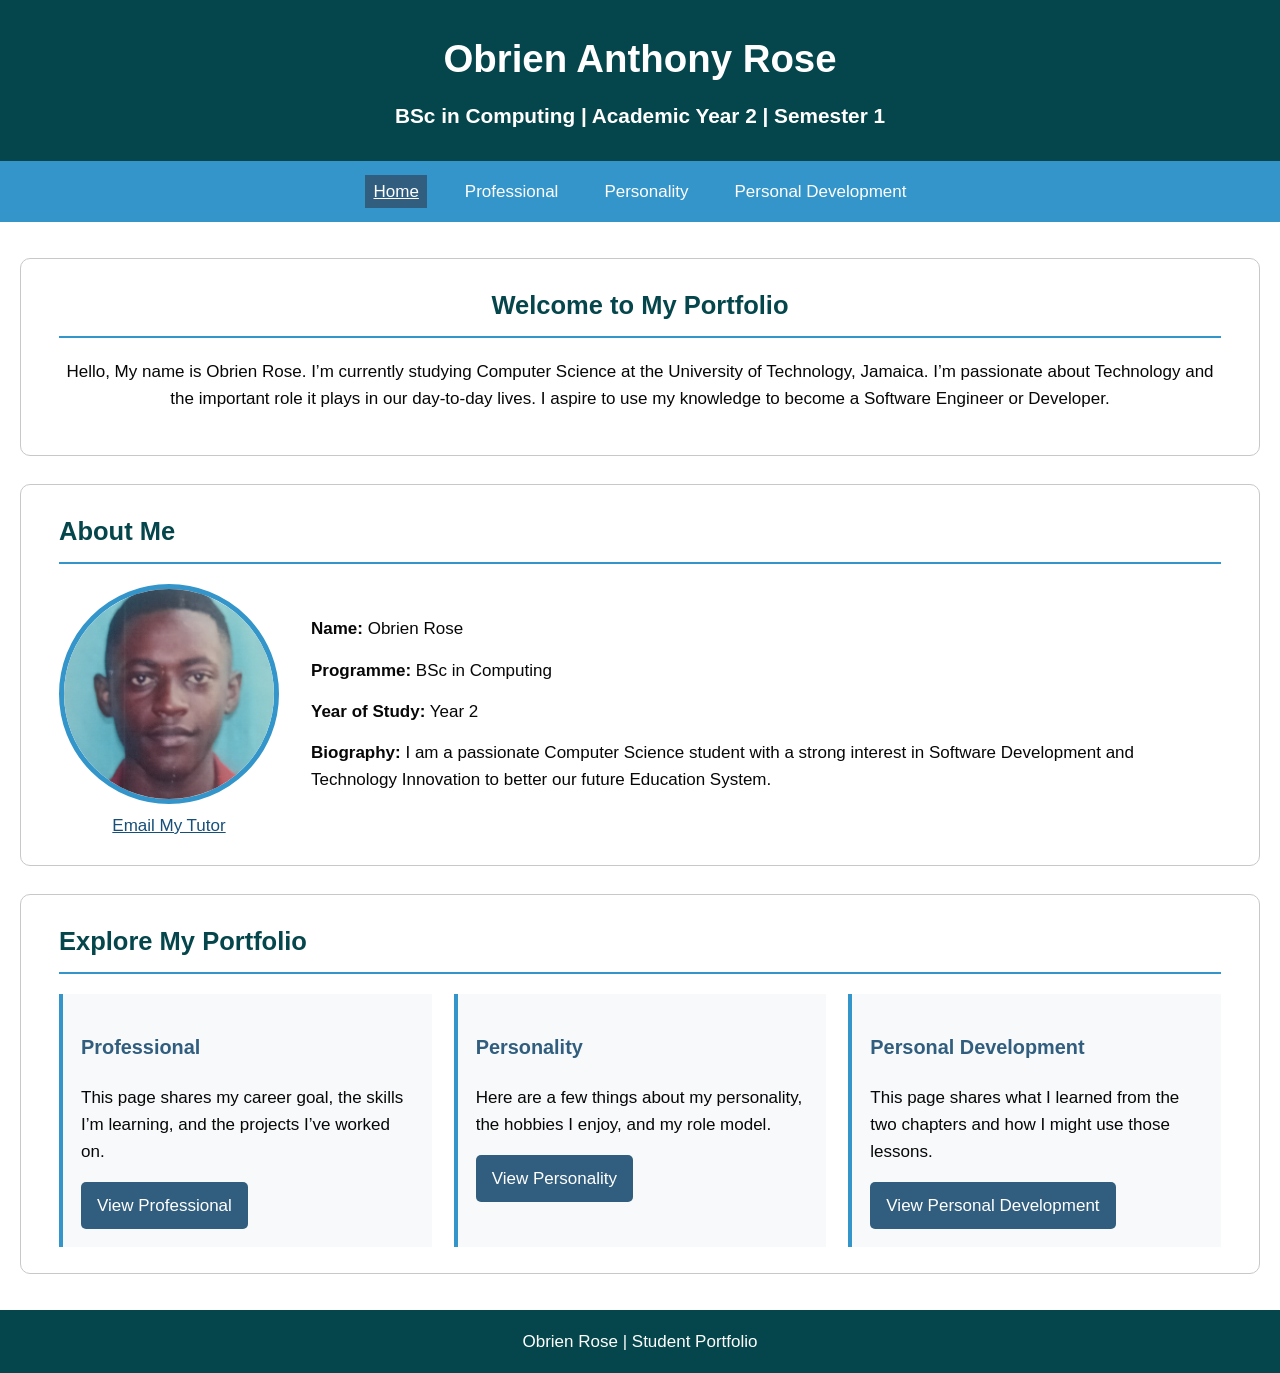
<file: Codes/index.html>
<!DOCTYPE html>
<html lang="en">
<head>
  <meta charset="UTF-8">
  <meta name="viewport" content="width=device-width, initial-scale=1.0">
  <title>Home | Obrien Rose</title>
  <link rel="stylesheet" href="style.css">
</head>
<body>
  <header class="masthead">
    <h1>Obrien Anthony Rose</h1>
    <p>BSc in Computing | Academic Year 2 | Semester 1</p>
  </header>

  <nav class="main-nav" aria-label="Main navigation">
    <a class="current" href="index.html">Home</a>
    <a href="professional.html">Professional</a>
    <a href="personality.html">Personality</a>
    <a href="personal-development.html">Personal Development</a>
  </nav>

  <main class="page-wrap">
    <section class="panel welcome-panel">
      <h2>Welcome to My Portfolio</h2>
      <p>Hello, My name is Obrien Rose. I’m currently studying Computer Science at the University of Technology, Jamaica. I’m passionate about Technology and the important role it plays in our day-to-day lives. I aspire to use my knowledge to become a Software Engineer or Developer.</p>
    </section>

    <section class="panel">
      <h2>About Me</h2>
      <div class="profile-row">
        <a class="profile-photo-link"
           href="mailto:canuli@utech.edu.jm?subject=CIT2011%20Individual%20Assignment%20%231%20-%20Portfolio%20Website%20-%20Obrien%20Rose%20-%202509101">
          <img class="profile-photo"
               src="..\Assets\Utech Identification Photo.jpg"
              alt="Photo of Obrien Rose">
          <span>Email My Tutor</span>
        </a>

        <div class="profile-facts">
          <p><strong>Name:</strong> Obrien Rose</p>
          <p><strong>Programme:</strong> BSc in Computing</p>
          <p><strong>Year of Study:</strong> Year 2</p>
          <p><strong>Biography:</strong> I am a passionate Computer Science student with a strong interest in Software Development and Technology Innovation to better our future Education System.</p>
        </div>
      </div>
    </section>

    <section class="panel">
      <h2>Explore My Portfolio</h2>
      <div class="link-grid">
        <article>
          <h3>Professional</h3>
          <p>This page shares my career goal, the skills I’m learning, and the projects I’ve worked on.</p>
          <a class="button-link" href="professional.html">View Professional</a>
        </article>

        <article>
          <h3>Personality</h3>
          <p>Here are a few things about my personality, the hobbies I enjoy, and my role model.</p>
          <a class="button-link" href="personality.html">View Personality</a>
        </article>

        <article>
          <h3>Personal Development</h3>
          <p>This page shares what I learned from the two chapters and how I might use those lessons.</p>
          <a class="button-link" href="personal-development.html">View Personal Development</a>
        </article>
      </div>
    </section>
  </main>

  <footer>
    <p>Obrien Rose | Student Portfolio</p>
  </footer>
</body>
</html>
</file>
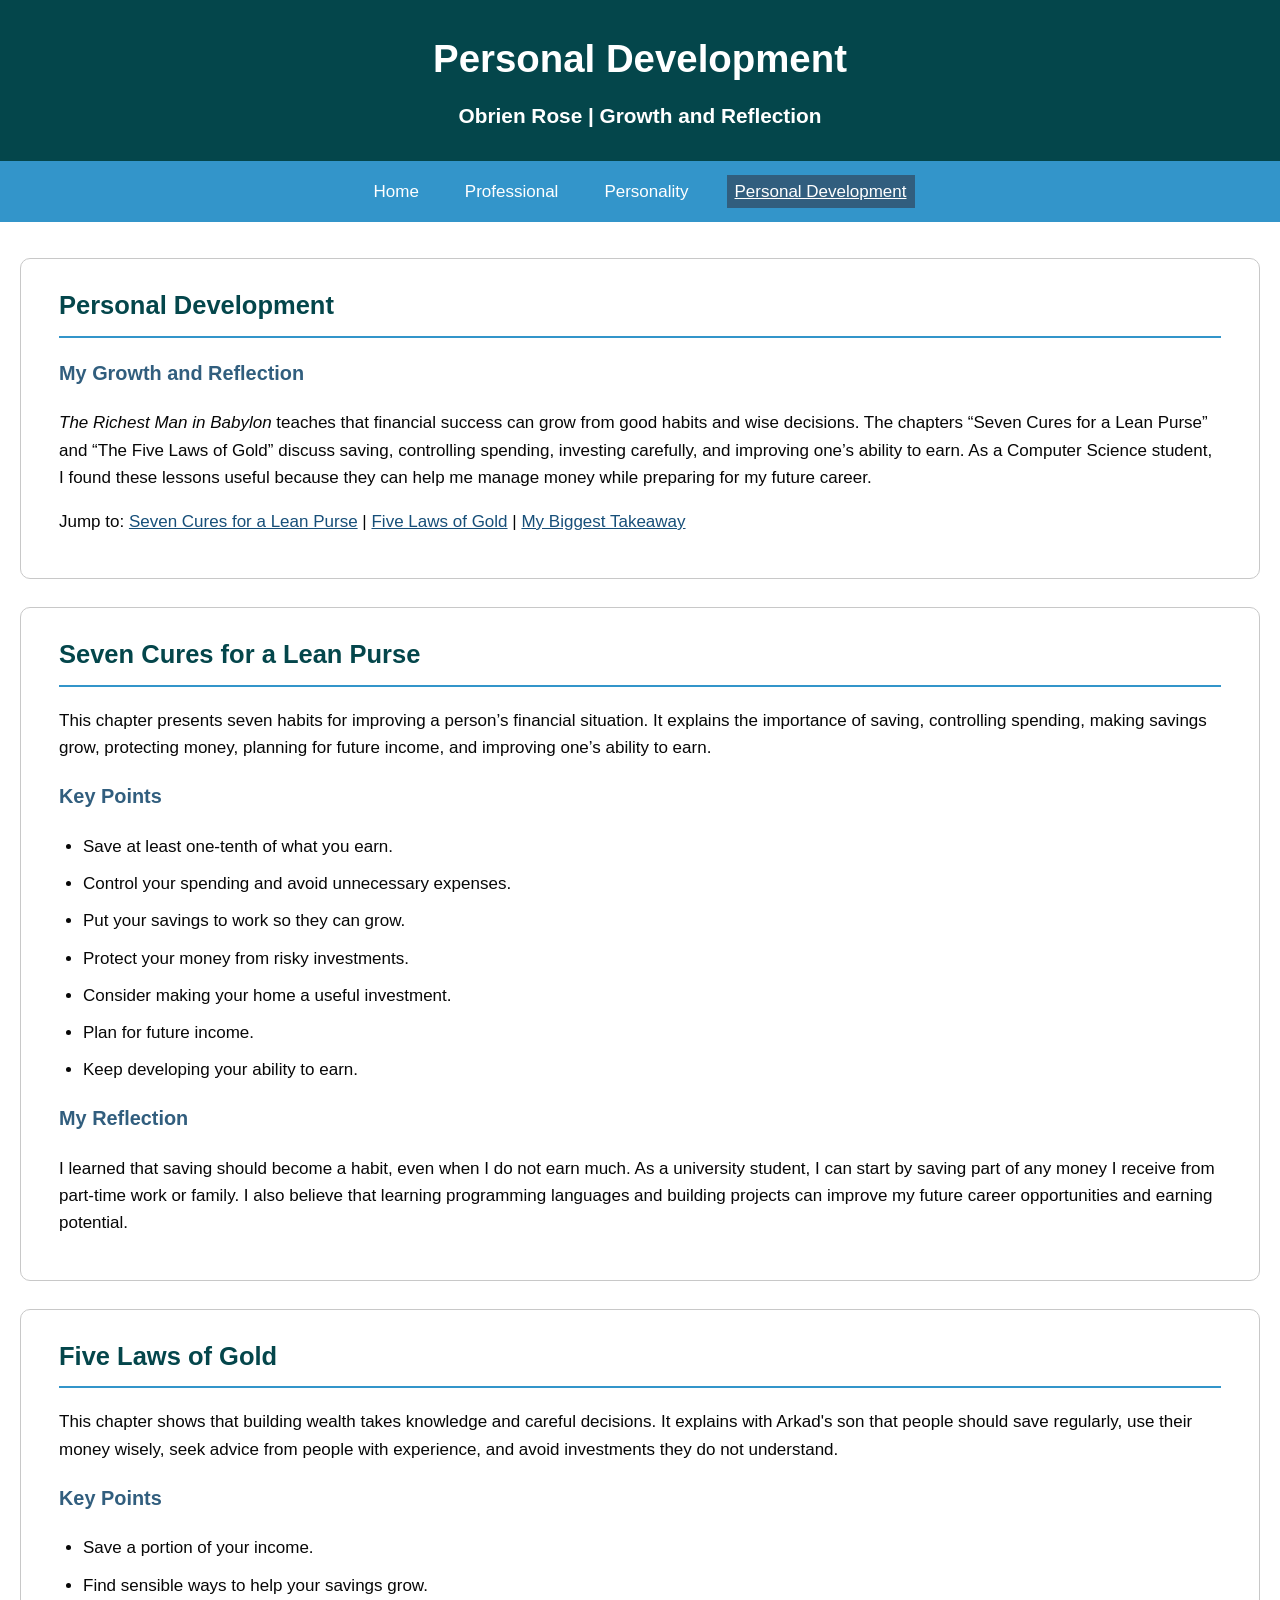
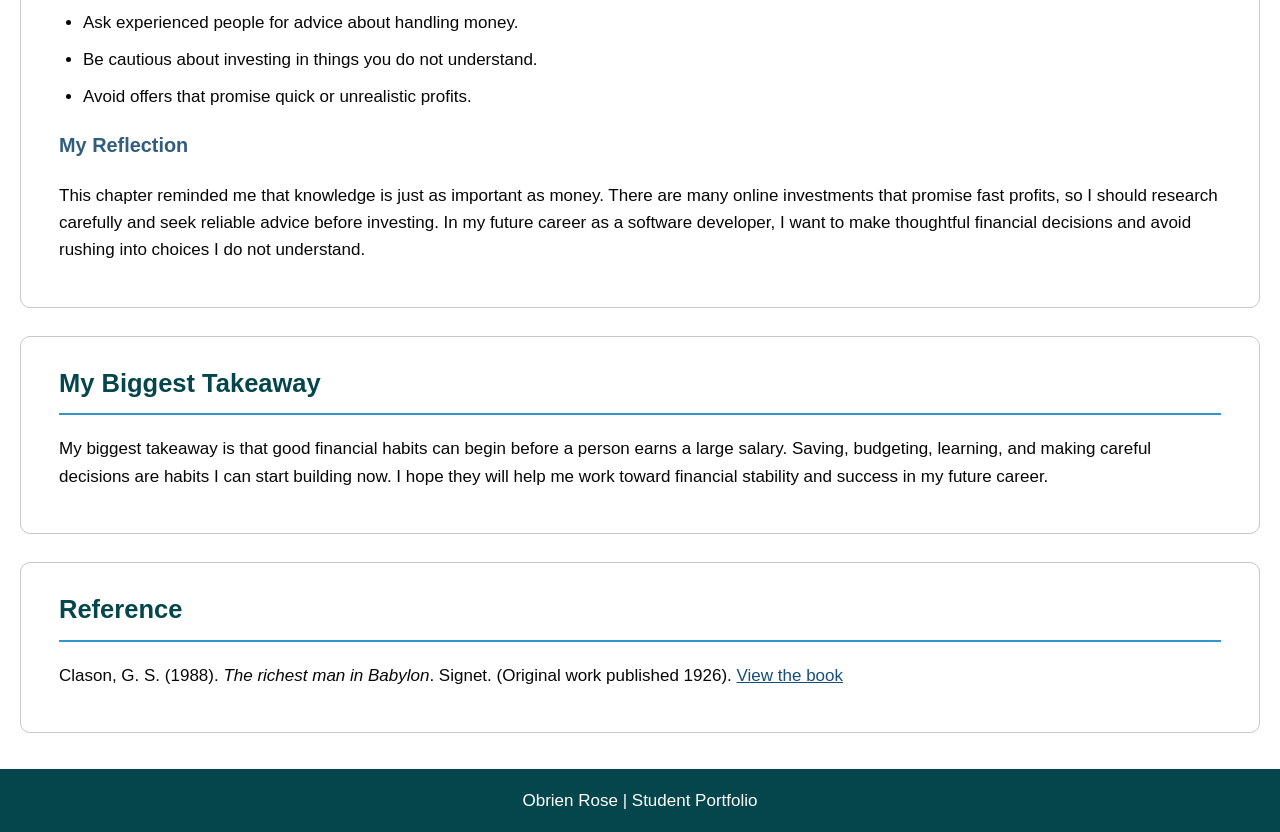
<file: Codes/personal-development.html>
<!DOCTYPE html>
<html lang="en">
<head>
  <meta charset="UTF-8">
  <meta name="viewport" content="width=device-width, initial-scale=1.0">
  <title>Personal Development | Obrien Rose</title>
  <link rel="stylesheet" href="style.css">
</head>
<body>
  <header class="masthead">
    <h1>Personal Development</h1>
    <p>Obrien Rose | Growth and Reflection</p>
  </header>

  <nav class="main-nav" aria-label="Main navigation">
    <a href="index.html">Home</a>
    <a href="professional.html">Professional</a>
    <a href="personality.html">Personality</a>
    <a class="current" href="personal-development.html">
      Personal Development
    </a>
  </nav>

  <main class="page-wrap">
    <section class="panel">
      <h2>Personal Development</h2>
      <h3>My Growth and Reflection</h3>

      <p>
        <em>The Richest Man in Babylon</em> teaches that financial success
        can grow from good habits and wise decisions. The chapters
        “Seven Cures for a Lean Purse” and “The Five Laws of Gold” discuss
        saving, controlling spending, investing carefully, and improving
        one’s ability to earn. As a Computer Science student, I found these
        lessons useful because they can help me manage money while
        preparing for my future career.
      </p>

      <p>
        Jump to:
        <a href="#seven-cures">Seven Cures for a Lean Purse</a> |
        <a href="#five-laws">Five Laws of Gold</a> |
        <a href="#biggest-takeaway">My Biggest Takeaway</a>
      </p>
    </section>

    <section class="panel" id="seven-cures">
      <h2>Seven Cures for a Lean Purse</h2>

      <p>
        This chapter presents seven habits for improving a person’s
        financial situation. It explains the importance of saving,
        controlling spending, making savings grow, protecting money,
        planning for future income, and improving one’s ability to earn.
      </p>

      <h3>Key Points</h3>
      <ul>
        <li>Save at least one-tenth of what you earn.</li>
        <li>Control your spending and avoid unnecessary expenses.</li>
        <li>Put your savings to work so they can grow.</li>
        <li>Protect your money from risky investments.</li>
        <li>Consider making your home a useful investment.</li>
        <li>Plan for future income.</li>
        <li>Keep developing your ability to earn.</li>
      </ul>

      <h3>My Reflection</h3>
      <p>
        I learned that saving should become a habit, even when I do not earn
        much. As a university student, I can start by saving part of any
        money I receive from part-time work or family. I also believe that
        learning programming languages and building projects can improve
        my future career opportunities and earning potential.
      </p>
    </section>

    <section class="panel" id="five-laws">
      <h2>Five Laws of Gold</h2>

      <p>
        This chapter shows that building wealth takes knowledge and
        careful decisions. It explains with Arkad's son that people should save regularly,
        use their money wisely, seek advice from people with experience,
        and avoid investments they do not understand.
      </p>

      <h3>Key Points</h3>
      <ul>
        <li>Save a portion of your income.</li>
        <li>Find sensible ways to help your savings grow.</li>
        <li>Ask experienced people for advice about handling money.</li>
        <li>Be cautious about investing in things you do not understand.</li>
        <li>Avoid offers that promise quick or unrealistic profits.</li>
      </ul>

      <h3>My Reflection</h3>
      <p>
        This chapter reminded me that knowledge is just as important as
        money. There are many online investments that promise fast
        profits, so I should research carefully and seek reliable advice
        before investing. In my future career as a software developer, I
        want to make thoughtful financial decisions and avoid rushing into
        choices I do not understand.
      </p>
    </section>

    <section class="panel" id="biggest-takeaway">
      <h2>My Biggest Takeaway</h2>

      <p>
        My biggest takeaway is that good financial habits can begin before
        a person earns a large salary. Saving, budgeting, learning, and
        making careful decisions are habits I can start building now. I
        hope they will help me work toward financial stability and success
        in my future career.
      </p>
    </section>

    <section class="panel">
      <h2>Reference</h2>

      <p>
        Clason, G. S. (1988).
        <em>The richest man in Babylon</em>. Signet.
        (Original work published 1926).
        <a href="https://icrrd.com/public/media/16-05-2021-070111The-Richest-Man-in-Babylon.pdf"
           target="_blank"
           rel="noopener noreferrer">
          View the book
        </a>
      </p>
    </section>
  </main>

  <footer>
    <p>Obrien Rose | Student Portfolio</p>
  </footer>
</body>
</html>
</file>
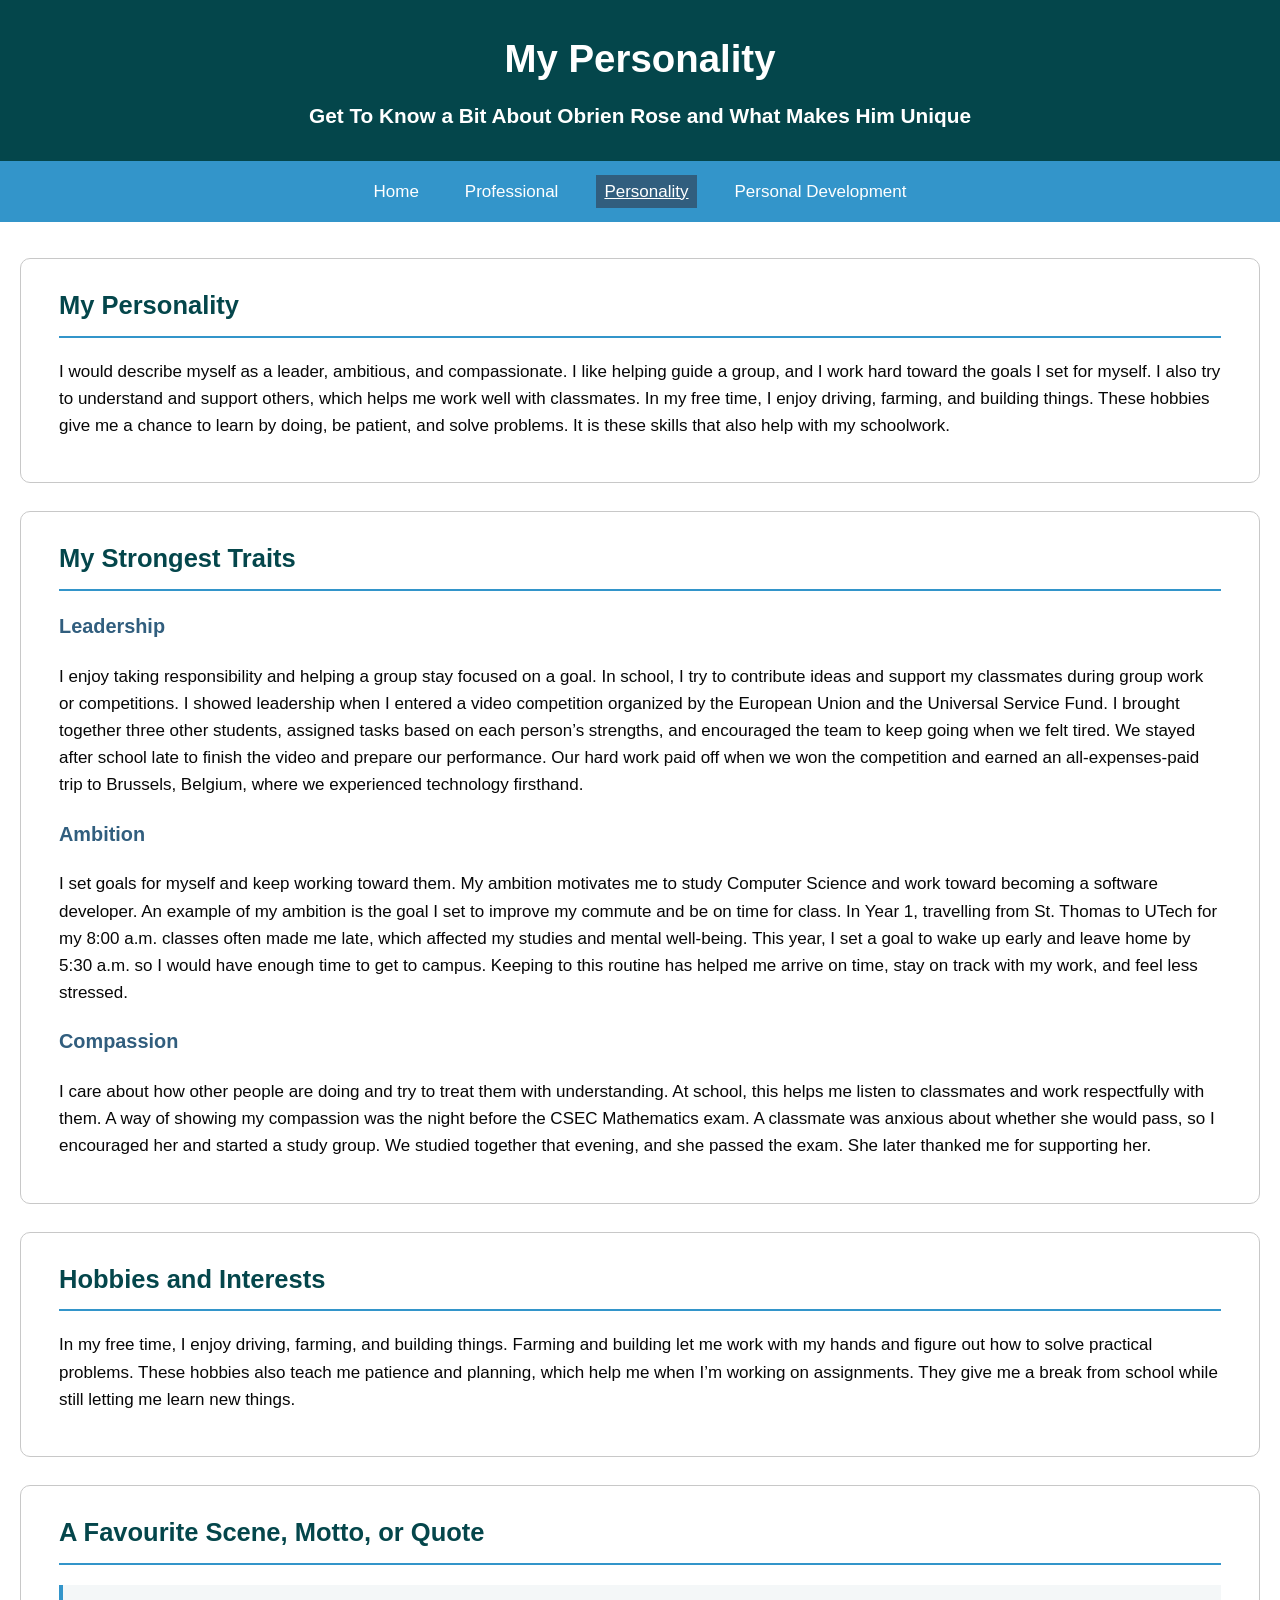
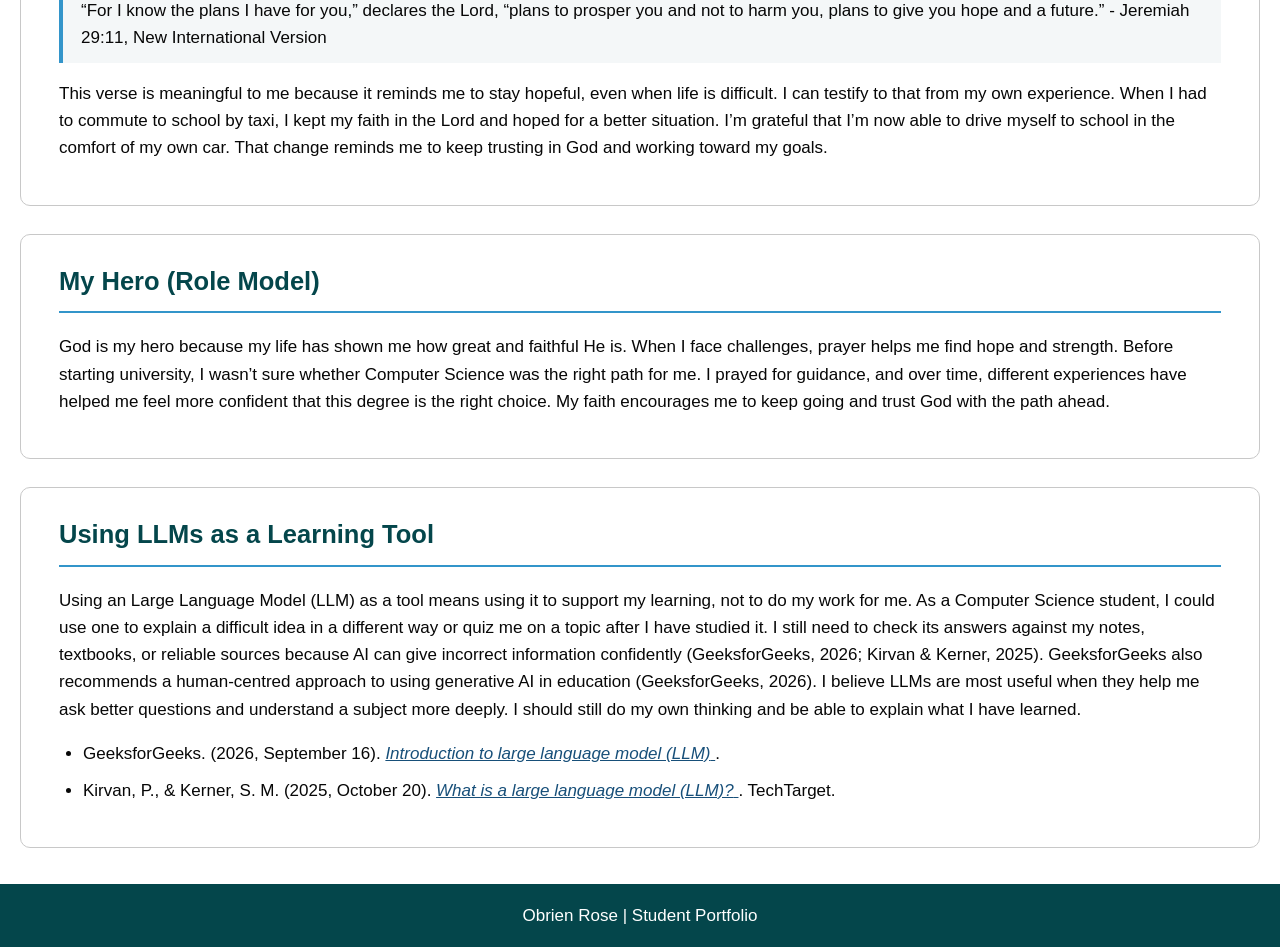
<file: Codes/personality.html>
<!DOCTYPE html>
<html lang="en">
<head>
  <meta charset="UTF-8">
  <meta name="viewport" content="width=device-width, initial-scale=1.0">
  <title>Personality | Obrien Rose</title>
  <link rel="stylesheet" href="style.css">
</head>
<body>
  <header class="masthead">
    <h1>My Personality</h1>
    <p>Get To Know a Bit About Obrien Rose and What Makes Him Unique</p>
  </header>

  <nav class="main-nav" aria-label="Main navigation">
    <a href="index.html">Home</a>
    <a href="professional.html">Professional</a>
    <a class="current" href="personality.html">Personality</a>
    <a href="personal-development.html">Personal Development</a>
  </nav>

  <main class="page-wrap">
    <section class="panel">
      <h2>My Personality</h2>
      <p>I would describe myself as a leader, ambitious, and compassionate. I like helping guide a group, and I work hard toward the goals I set for myself. I also try to understand and support others, which helps me work well with classmates. In my free time, I enjoy driving, farming, and building things. These hobbies give me a chance to learn by doing, be patient, and solve problems. It is these skills that also help with my schoolwork.</p>
    </section>

    <section class="panel">
      <h2>My Strongest Traits</h2>
      <h3>Leadership</h3>
      <p>I enjoy taking responsibility and helping a group stay focused on a goal. In school, I try to contribute ideas and support my classmates during group work or competitions. I showed leadership when I entered a video competition organized by the European Union and the Universal Service Fund. I brought together three other students, assigned tasks based on each person’s strengths, and encouraged the team to keep going when we felt tired. We stayed after school late to finish the video and prepare our performance. Our hard work paid off when we won the competition and earned an all-expenses-paid trip to Brussels, Belgium, where we experienced technology firsthand.</p>

      <h3>Ambition</h3>
      <p>I set goals for myself and keep working toward them. My ambition motivates me to study Computer Science and work toward becoming a software developer. An example of my ambition is the goal I set to improve my commute and be on time for class. In Year 1, travelling from St. Thomas to UTech for my 8:00 a.m. classes often made me late, which affected my studies and mental well-being. This year, I set a goal to wake up early and leave home by 5:30 a.m. so I would have enough time to get to campus. Keeping to this routine has helped me arrive on time, stay on track with my work, and feel less stressed.</p>

      <h3>Compassion</h3>
      <p>I care about how other people are doing and try to treat them with understanding. At school, this helps me listen to classmates and work respectfully with them. A way of showing my compassion was the night before the CSEC Mathematics exam. A classmate was anxious about whether she would pass, so I encouraged her and started a study group. We studied together that evening, and she passed the exam. She later thanked me for supporting her.</p>
    </section>

    <section class="panel">
      <h2>Hobbies and Interests</h2>
      <p>In my free time, I enjoy driving, farming, and building things. Farming and building let me work with my hands and figure out how to solve practical problems. These hobbies also teach me patience and planning, which help me when I’m working on assignments. They give me a break from school while still letting me learn new things.</p>
    </section>

    <section class="panel">
      <h2>A Favourite Scene, Motto, or Quote</h2>
      <blockquote>“For I know the plans I have for you,” declares the Lord, “plans to prosper you and not to harm you, plans to give you hope and a future.” - Jeremiah 29:11, New International Version</blockquote>
      <p>This verse is meaningful to me because it reminds me to stay hopeful, even when life is difficult. I can testify to that from my own experience. When I had to commute to school by taxi, I kept my faith in the Lord and hoped for a better situation. I’m grateful that I’m now able to drive myself to school in the comfort of my own car. That change reminds me to keep trusting in God and working toward my goals.</p>
    </section>

    <section class="panel">
      <h2>My Hero (Role Model)</h2>
      <p>God is my hero because my life has shown me how great and faithful He is. When I face challenges, prayer helps me find hope and strength. Before starting university, I wasn’t sure whether Computer Science was the right path for me. I prayed for guidance, and over time, different experiences have helped me feel more confident that this degree is the right choice. My faith encourages me to keep going and trust God with the path ahead.</p>
    </section>
    <section class="panel">
  <h2>Using LLMs as a Learning Tool</h2>

  <p>
    Using an  Large Language Model (LLM) as a tool means using it to support my learning, not to do my work for me. As a Computer Science student, I could use one to explain a difficult idea in a different way or quiz me on a topic after I have studied it. I still need to check its answers against my notes, textbooks, or reliable sources because AI can give incorrect information confidently (GeeksforGeeks, 2026; Kirvan & Kerner, 2025). GeeksforGeeks also recommends a human-centred approach to using generative AI in education (GeeksforGeeks, 2026). I believe LLMs are most useful when they help me ask better questions and understand a subject more deeply. I should still do my own thinking and be able to explain what I have learned.
  </p>

<ul>
  <li>
    GeeksforGeeks. (2026, September 16).
    <a href="https://www.geeksforgeeks.org/artificial-intelligence/large-language-model-llm/"
       target="_blank" rel="noopener noreferrer">
      <em>Introduction to large language model (LLM)</em>
    </a>.
  </li>

  <li>
    Kirvan, P., &amp; Kerner, S. M. (2025, October 20).
    <a href="https://www.techtarget.com/whatis/definition/large-language-model-LLM"
       target="_blank" rel="noopener noreferrer">
      <em>What is a large language model (LLM)?</em>
    </a>.
    TechTarget.
  </li>
</ul>
</section>

  </main>

  <footer>
    <p>Obrien Rose | Student Portfolio</p>
  </footer>
</body>
</html>
</file>
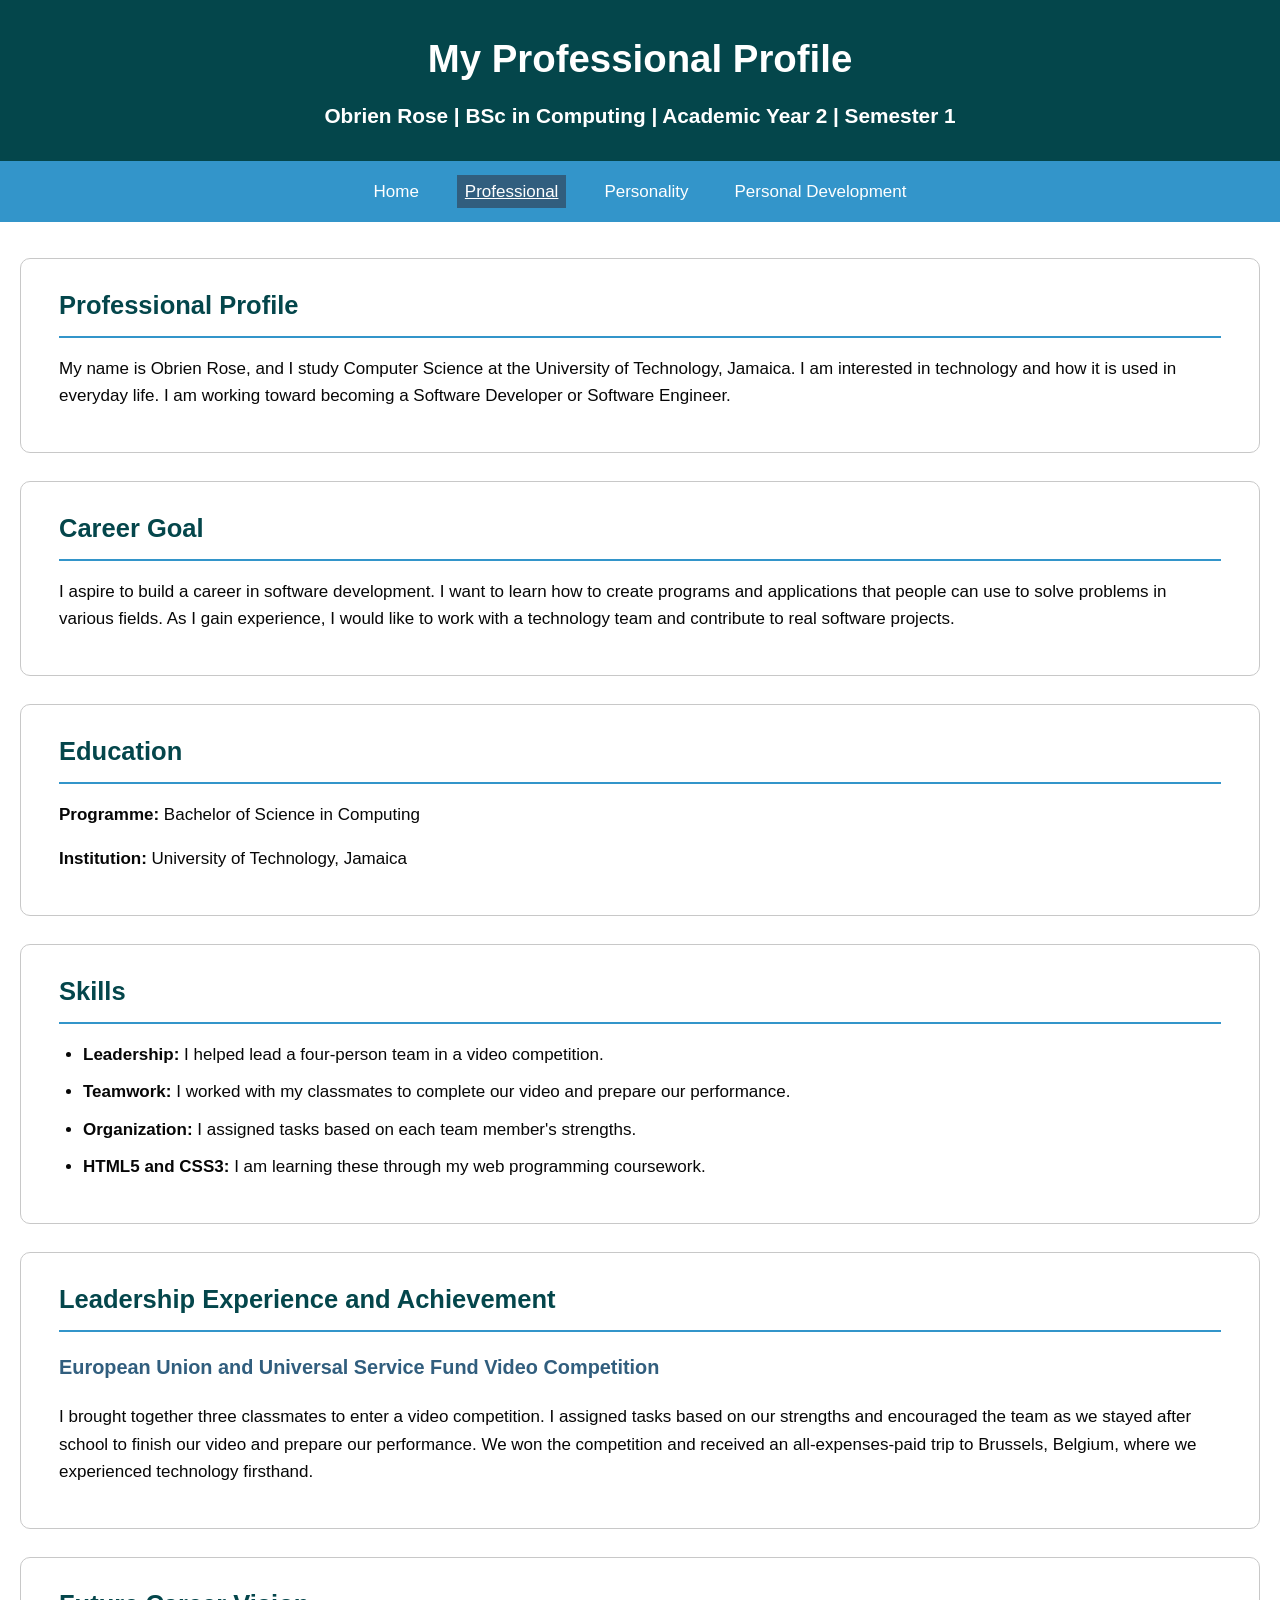
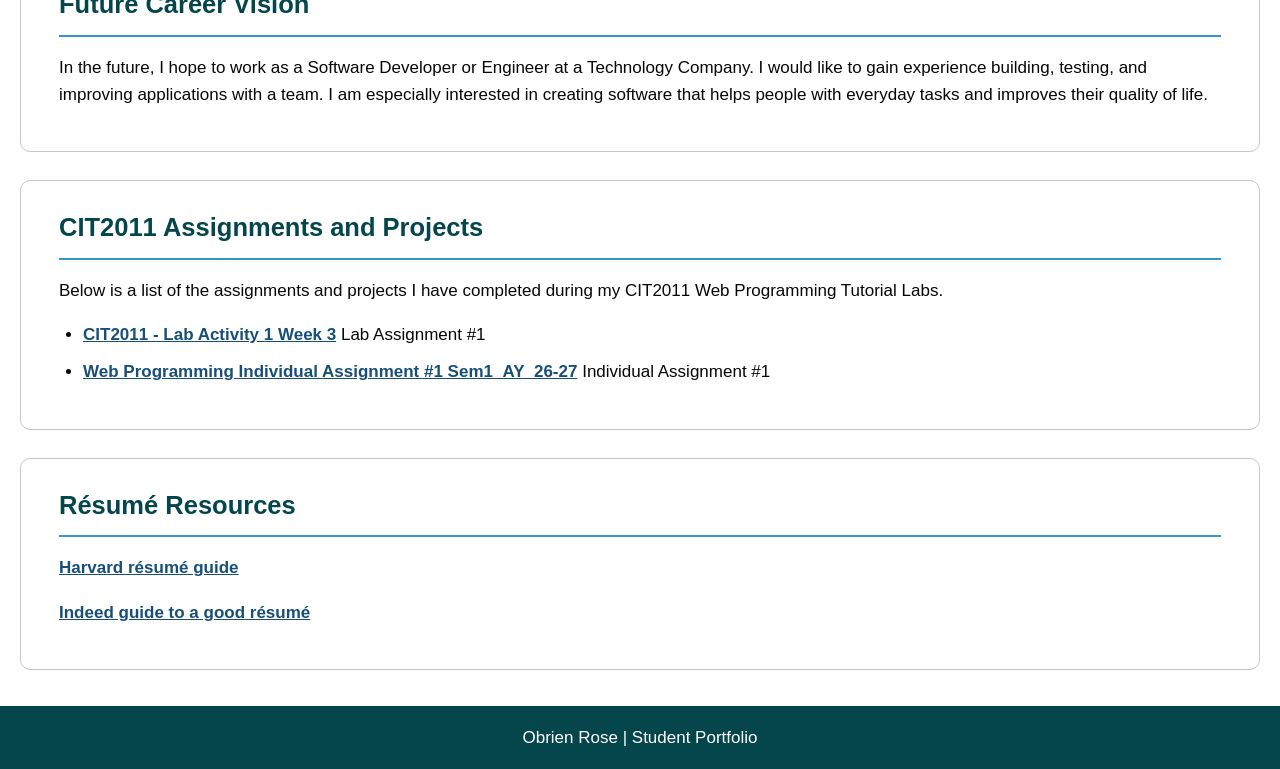
<file: Codes/professional.html>
<!DOCTYPE html>
<html lang="en">
<head>
  <meta charset="UTF-8">
  <meta name="viewport" content="width=device-width, initial-scale=1.0">
  <title>Professional | Obrien Rose</title>
  <link rel="stylesheet" href="style.css">
</head>
<body>
  <header class="masthead">
    <h1>My Professional Profile</h1>
    <p>Obrien Rose | BSc in Computing | Academic Year 2 | Semester 1
</p>
  </header>

  <nav class="main-nav" aria-label="Main navigation">
    <a href="index.html">Home</a>
    <a class="current" href="professional.html">Professional</a>
    <a href="personality.html">Personality</a>
    <a href="personal-development.html">Personal Development</a>
  </nav>

  <main class="page-wrap professional-page">
    <section class="panel">
      <h2>Professional Profile</h2>
      <p>
        My name is Obrien Rose, and I study Computer Science at the
        University of Technology, Jamaica. I am interested in technology
        and how it is used in everyday life. I am working toward becoming
        a Software Developer or Software Engineer.
      </p>
    </section>

    <section class="panel">
      <h2>Career Goal</h2>
      <p>
        I aspire to build a career in software development. I want to learn
        how to create programs and applications that people can use to
        solve problems in various fields. As I gain experience, I would like to work with a
        technology team and contribute to real software projects.
      </p>
    </section>

    <section class="panel">
      <h2>Education</h2>
      <p><strong>Programme:</strong> Bachelor of Science in Computing</p>
      <p><strong>Institution:</strong> University of Technology, Jamaica</p>
    </section>

    <section class="panel">
      <h2>Skills</h2>
      <ul>
        <li>
          <strong>Leadership:</strong> I helped lead a four-person team
          in a video competition.
        </li>
        <li>
          <strong>Teamwork:</strong> I worked with my classmates to
          complete our video and prepare our performance.
        </li>
        <li>
          <strong>Organization:</strong> I assigned tasks based on each
          team member's strengths.
        </li>
        <li>
          <strong>HTML5 and CSS3:</strong> I am learning these through my
          web programming coursework.
        </li>
      </ul>
    </section>

    <section class="panel">
      <h2>Leadership Experience and Achievement</h2>
      <h3>European Union and Universal Service Fund Video Competition</h3>
      <p>
        I brought together three classmates to enter a video competition.
        I assigned tasks based on our strengths and encouraged the team
        as we stayed after school to finish our video and prepare our
        performance. We won the competition and received an
        all-expenses-paid trip to Brussels, Belgium, where we experienced
        technology firsthand.
      </p>
    </section>

    <section class="panel">
      <h2>Future Career Vision</h2>
      <p>
        In the future, I hope to work as a Software Developer or Engineer
        at a Technology Company. I would like to gain experience building,
        testing, and improving applications with a team. I am especially
        interested in creating software that helps people with everyday
        tasks and improves their quality of life.
      </p>
    </section>

    <section class="panel">
      <h2>CIT2011 Assignments and Projects</h2>
      <p>
        Below is a list of the assignments and projects I have completed during my CIT2011 Web Programming Tutorial Labs.
      </p>
      <ul>
        <li>
          <a href="..\Assets\CIT2011 - Lab Activity 1 Week 3_Student_Version.pdf">CIT2011 - Lab Activity 1 Week 3</a>
          <span>Lab Assignment #1</span>
        </li>
        <li>
          <a href="..\Assets\Web Programming Individual Assignment #1 Sem1_AY_26-27.pdf">Web Programming Individual Assignment #1 Sem1_AY_26-27</a>
          <span>Individual Assignment #1</span>
        </li>
      </ul>
    </section>

    <section class="panel">
      <h2>Résumé Resources</h2>
      <p>
        <a href="https://careerservices.fas.harvard.edu/resources/create-a-strong-resume/"
           target="_blank"
           rel="noopener noreferrer">
          Harvard résumé guide
        </a>
      </p>
      <p>
        <a href="https://www.indeed.com/career-advice/resumes-cover-letters/what-makes-a-good-resume"
           target="_blank"
           rel="noopener noreferrer">
          Indeed guide to a good résumé
        </a>
      </p>
    </section>
  </main>

  <footer>
    <p>Obrien Rose | Student Portfolio</p>
  </footer>
</body>
</html>
</file>
<file: Codes/style.css>
:root {
  --navy: #04464b;
  --blue: #3395ca;
  --blue-dark: #315e7e;
  --page: #ffffff;
  --ink: #070707;
  --white: #ffffff;
}

* {
  box-sizing: border-box;
}

body {
  margin: 0;
  color: var(--ink);
  background: var(--page);
  font-family: Arial, Helvetica, sans-serif;
  font-size: 17px;
  line-height: 1.6;
}

.masthead {
  padding: 28px 20px;
  color: var(--white);
  background: var(--navy);
  text-align: center;
}

.masthead h1 {
  margin: 0;
  font-size: clamp(1.6rem, 3vw, 2.5rem);
}

.masthead p {
  margin: 10px 0 0;
  font-size: 1.3rem;
  font-weight: 700;
}

.main-nav {
  display: flex;
  flex-wrap: wrap;
  justify-content: center;
  gap: 8px 30px;
  padding: 14px 20px;
  background: var(--blue);
}

.main-nav a {
  padding: 3px 8px;
  color: var(--white);
  text-decoration: none;
}

.main-nav a:hover,
.main-nav a:focus-visible,
.main-nav .current {
  background: var(--blue-dark);
  text-decoration: underline;
}

.page-wrap {
  width: min(1560px, calc(100% - 40px));
  margin: 36px auto;
}

.panel {
  margin: 0 0 28px;
  padding: 26px 38px;
  background: var(--white);
  border: 1px solid #c8c8c8;
  border-radius: 10px;
  box-shadow: none;
}

.panel h2 {
  margin: 0 0 20px;
  padding-bottom: 10px;
  color: var(--navy);
  border-bottom: 2px solid var(--blue);
}

.panel h3 {
  margin-top: 20px;
  color: var(--blue-dark);
}

.panel ul {
  padding-left: 24px;
}

.panel li {
  margin-bottom: 10px;
}

.professional-page .panel h2 {
  margin-bottom: 16px;
}

.professional-page .panel a {
  font-weight: 600;
}

.welcome-panel {
  text-align: center;
}

.profile-row {
  display: flex;
  align-items: center;
  gap: 32px;
}

.profile-photo-link {
  display: block;
  flex: 0 0 220px;
  text-align: center;
}

.profile-photo {
  display: block;
  width: 220px;
  height: 220px;
  object-fit: cover;
  border: 5px solid var(--blue);
  border-radius: 50%;
}

.profile-photo-link span {
  display: block;
  margin-top: 8px;
}

.profile-facts {
  flex: 1;
}

.profile-facts p {
  margin: 0 0 14px;
}

.link-grid {
  display: grid;
  grid-template-columns: repeat(3, 1fr);
  gap: 22px;
}

.link-grid article {
  padding: 18px;
  border-left: 4px solid var(--blue);
  background: #f7f9fa;
}

a {
  color: #174f79;
}

a:hover,
a:focus-visible {
  color: #00aaff;
}

.button-link {
  display: inline-block;
  padding: 10px 16px;
  color: var(--white);
  background-color: var(--blue-dark);
  border-radius: 5px;
  text-decoration: none;
}

.button-link:hover,
.button-link:focus-visible {
  color: var(--white);
  background-color: var(--navy);
  text-decoration: underline;
}

blockquote {
  margin: 16px 0;
  padding: 12px 18px;
  border-left: 4px solid var(--blue);
  background: #f4f7f8;
}

footer {
  padding: 18px;
  color: var(--white);
  background: var(--navy);
  text-align: center;
}

footer p {
  margin: 0;
}

@media (max-width: 700px) {
  .main-nav {
    gap: 6px 12px;
  }

  .page-wrap {
    width: calc(100% - 24px);
    margin: 20px auto;
  }

  .panel {
    padding: 20px;
  }

  .profile-row {
    align-items: center;
    flex-direction: column;
  }

  .profile-photo-link {
    flex-basis: auto;
  }

  .link-grid {
    grid-template-columns: 1fr;
  }
}
</file>
